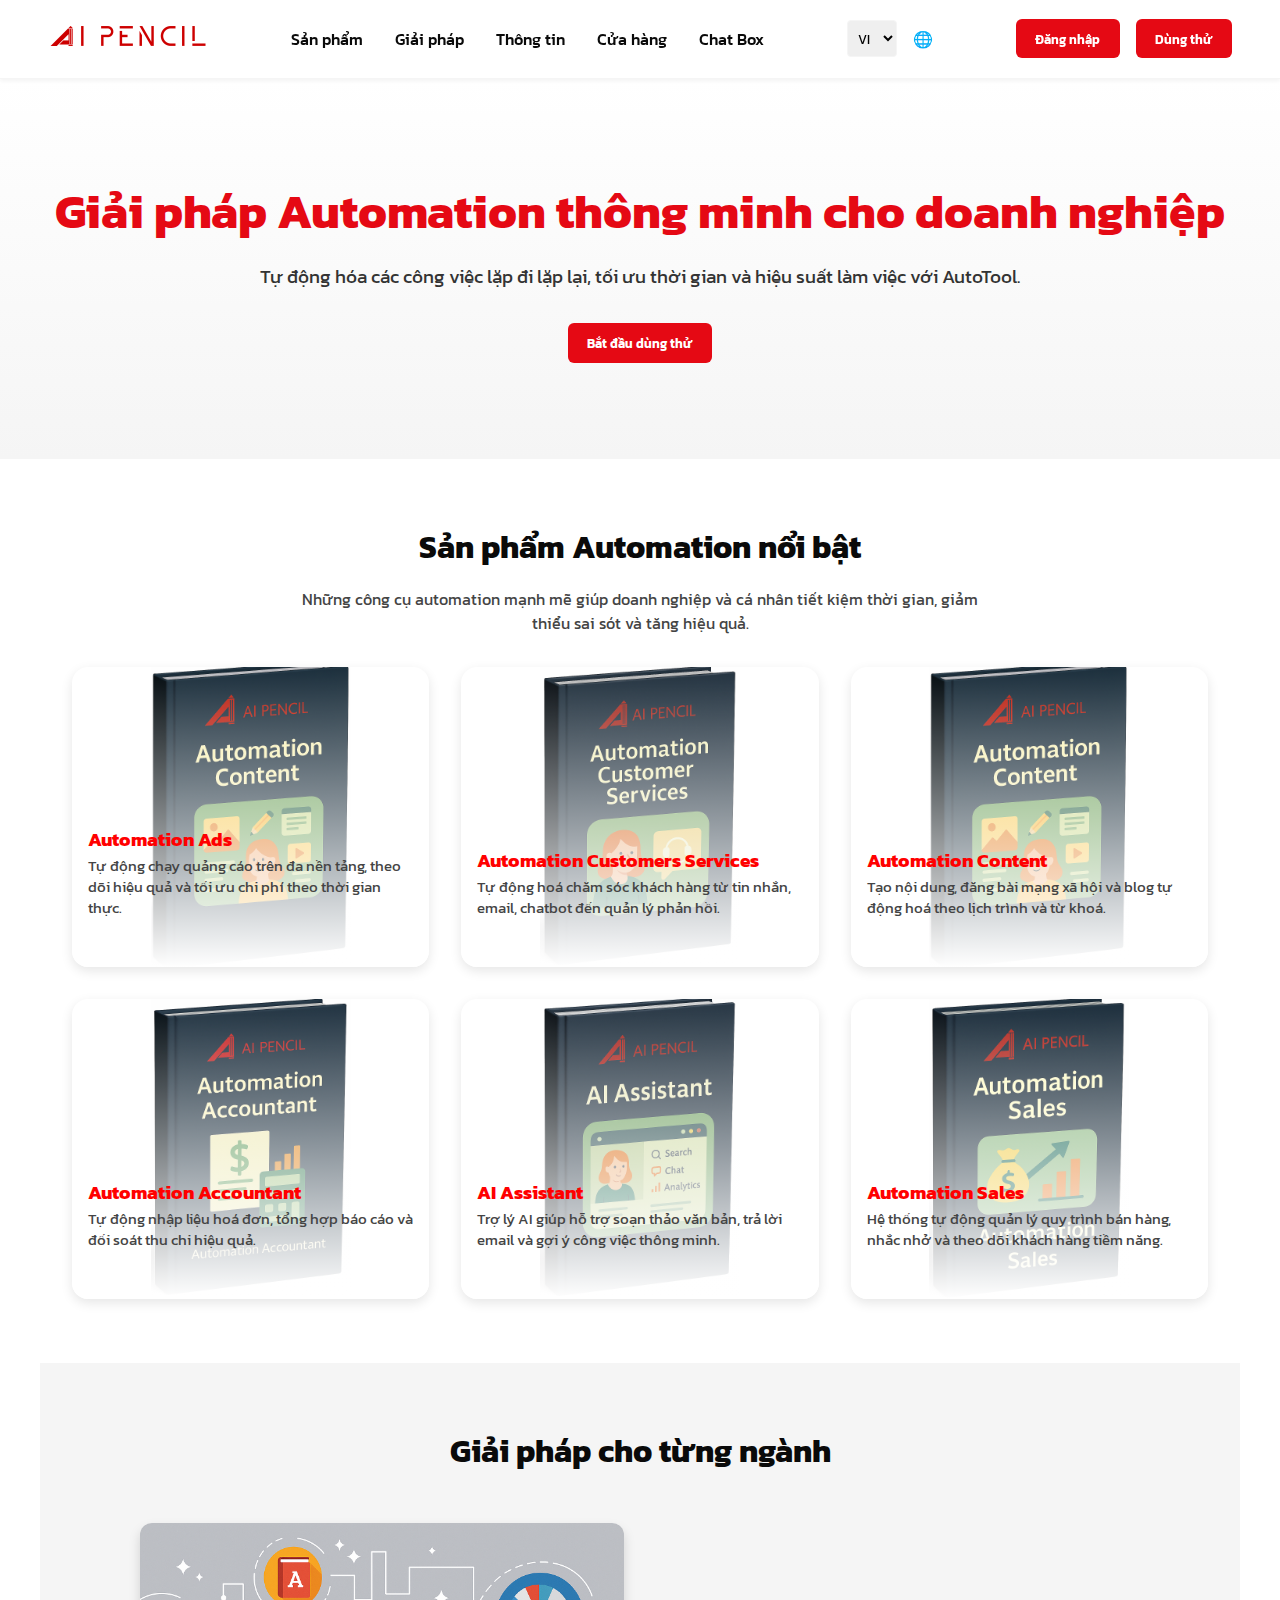
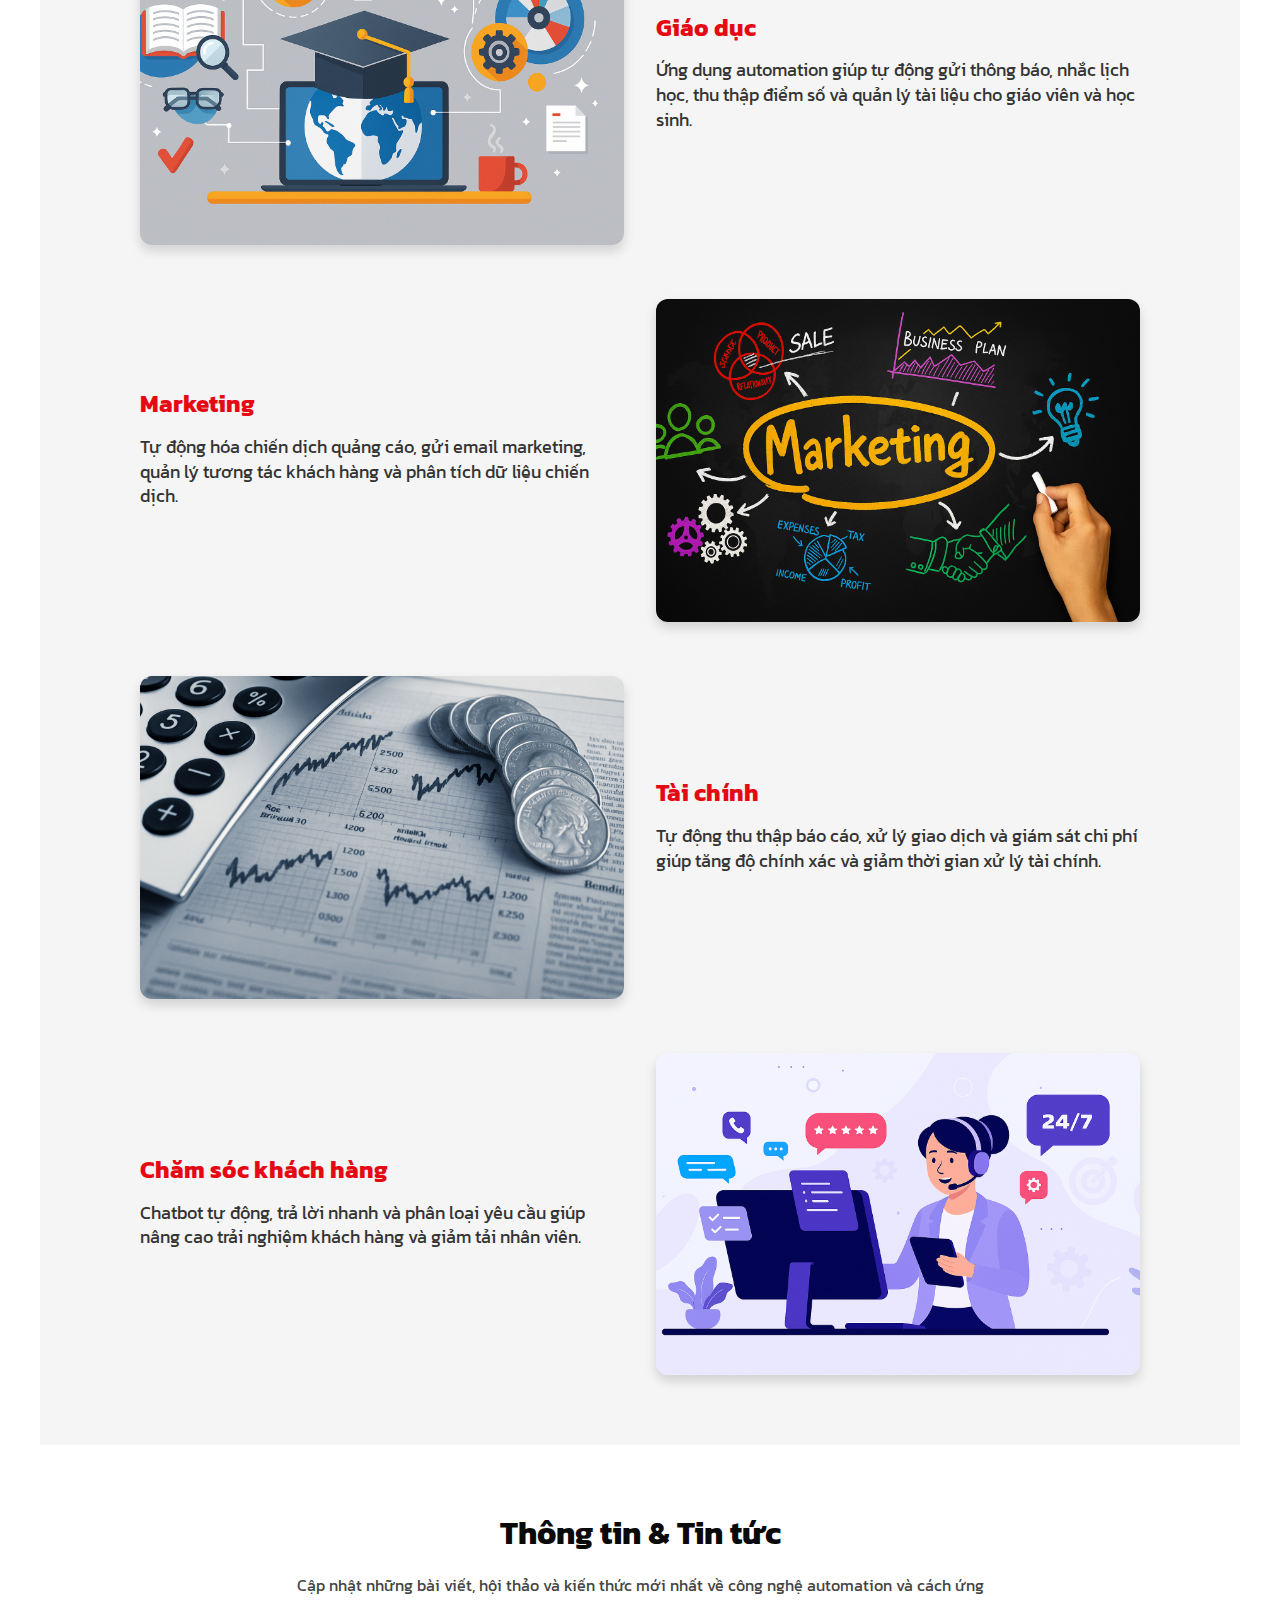
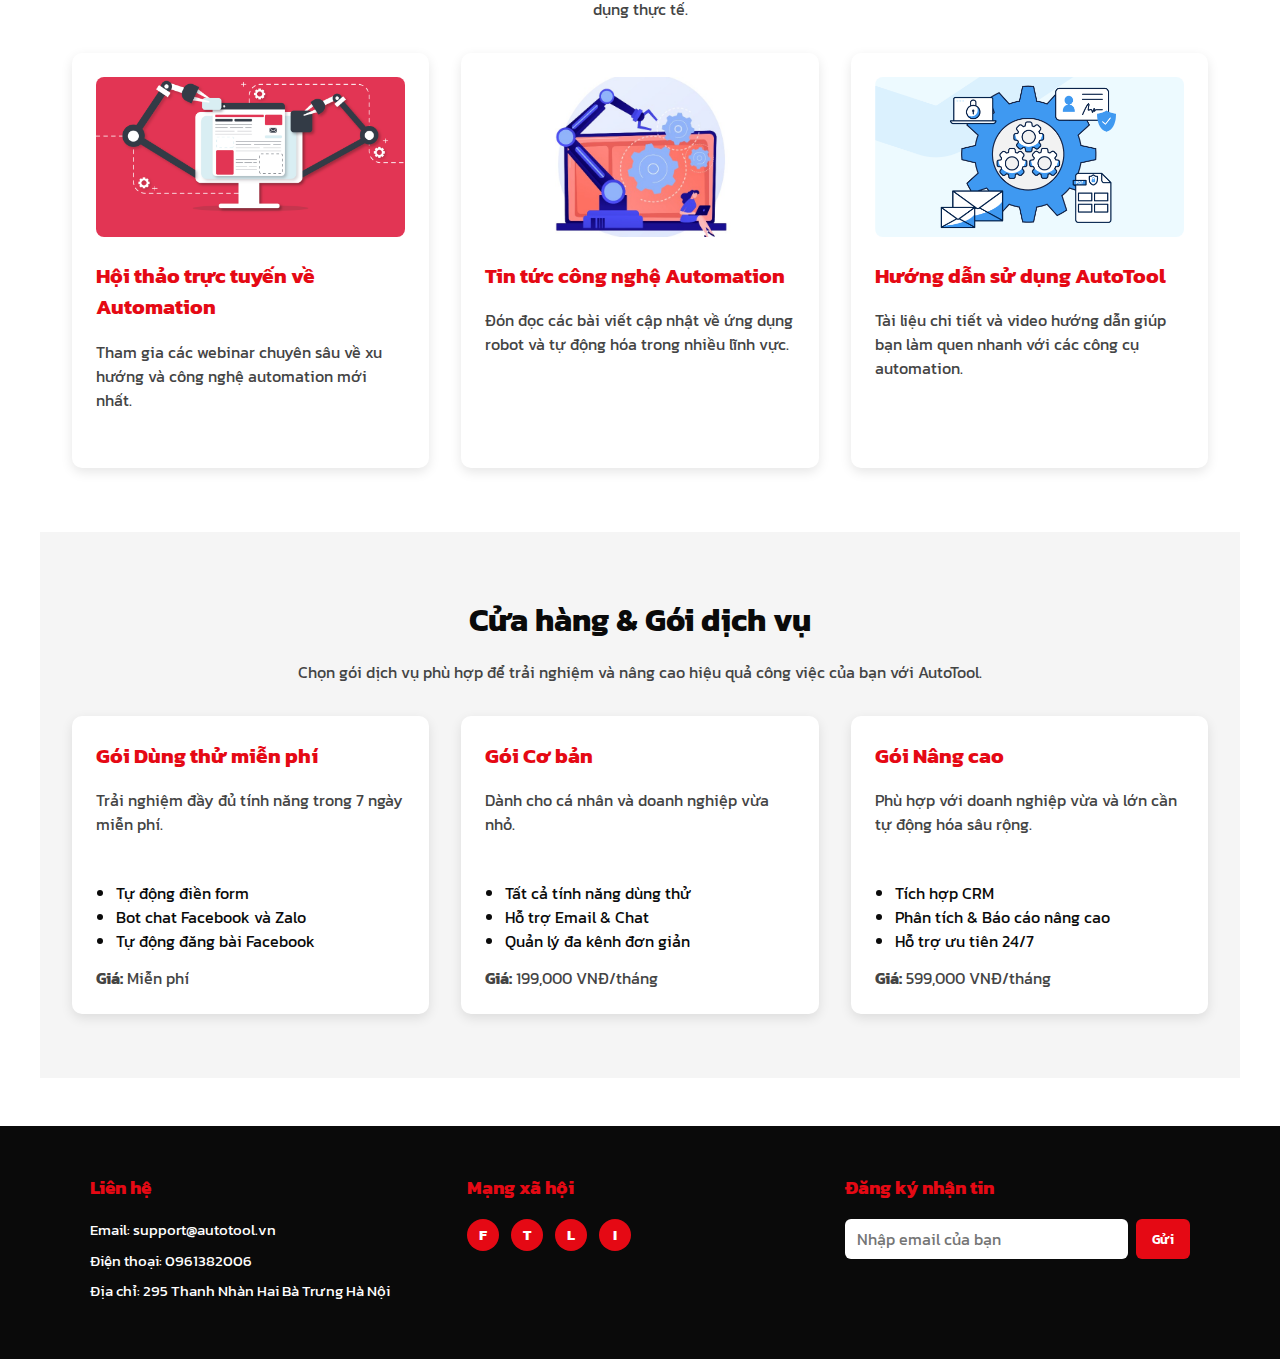
<file: index.html>
<!DOCTYPE html>
<html lang="vi">
<head>
   <link rel="preconnect" href="https://fonts.googleapis.com">
  <link rel="preconnect" href="https://fonts.gstatic.com" crossorigin>
  <link href="https://fonts.googleapis.com/css2?family=Kanit:ital,wght@0,100;0,200;0,300;0,400;0,500;0,600;0,700;0,800;0,900;1,100;1,200;1,300;1,400;1,500;1,600;1,700;1,800;1,900&display=swap" rel="stylesheet">
  <meta charset="UTF-8" />
  <meta name="viewport" content="width=device-width, initial-scale=1" />
  <link rel="icon" href="pictures/favicon.png" type="image/x-icon">
  <title>Trang Intro Automation</title>
  <style>
    :root {
      --red: #E50914;
      --white: #ffffff;
      --black: #0a0a0a;
      --gray: #f5f5f5;
      --font-main: 'Kanit', sans-serif;
    }
    * {
      margin: 0;
      padding: 0;
      box-sizing: border-box;
      font-family: var(--font-main);
    }
    body {
      background-color: var(--white);
      color: var(--black);
      overflow-x: hidden;
      line-height: 1.5;
    }
    header {
      display: flex;
      justify-content: space-between;
      align-items: center;
      padding: 1.2rem 3rem;
      background-color: var(--white);
      border-bottom: 1px solid var(--gray);
      box-shadow: 0 2px 4px rgba(0, 0, 0, 0.05);
      position: sticky;
      top: 0;
      z-index: 1000;
    }
    nav ul {
      display: flex;
      list-style: none;
      gap: 2rem;
    }
    nav a {
      color: var(--black);
      text-decoration: none;
      font-weight: 500;
      transition: color 0.3s;
    }
    nav a:hover {
      color: var(--red);
    }
    .language, .auth-buttons {
      display: flex;
      align-items: center;
      gap: 1rem;
    }
    .btn-red {
      background-color: var(--red);
      border: none;
      color: var(--white);
      padding: 0.6rem 1.2rem;
      border-radius: 6px;
      cursor: pointer;
      font-weight: 600;
      transition: background-color 0.3s;
    }
    .btn-red:hover {
      background-color: #c20811;
    }
    .hero {
      text-align: center;
      padding: 6rem 2rem;
      background: linear-gradient(to bottom, var(--white), var(--gray));
    }
    .hero h1 {
      font-size: 3rem;
      margin-bottom: 1rem;
      color: var(--red);
    }
    .hero p {
      font-size: 1.2rem;
      margin-bottom: 2rem;
      color: #333;
    }
    .logo img {
       width: 160px;
      height: auto;
      object-fit: contain;
      cursor: pointer;
    }
    select {
      padding: 0.4rem;
      border-radius: 4px;
      border: 1px solid var(--gray);
    }
    .section {
      padding: 4rem 2rem;
      text-align: center;
      max-width: 1200px;
      margin: 0 auto;
    }
    .section h2 {
      font-size: 2rem;
      margin-bottom: 1rem;
      color: var(--black);
    }
    .section p {
      font-size: 1rem;
      color: #444;
      max-width: 700px;
      margin: 0 auto 2rem;
    }
    .tools-grid {
      display: grid;
      grid-template-columns: repeat(auto-fit, minmax(280px, 1fr));
      gap: 2rem;
      margin-top: 2rem;
      cursor: pointer;
    }


    

    .tool-card {
      background: var(--white);
      padding: 1.5rem;
      border-radius: 10px;
      box-shadow: 0 4px 12px rgba(0,0,0,0.1);
      transition: transform 0.3s;
      text-align: left;
      display: flex;
      flex-direction: column;
      gap: 0.8rem;
    }
    .tool-card:hover {
      transform: translateY(-5px);
    }
    .tool-card img {
      width: 100%;
      height: 160px;
      object-fit: cover;
      border-radius: 8px;
      margin-bottom: 0.6rem;
    }
    .tool-card h3 {
      color: var(--red);
      margin-bottom: 0.3rem;
      font-size: 1.3rem;
    }

    .tool-card li{
      margin-left: 20px;
    }

   .tool-card p.price {
      
      margin-left: 0px;
      margin-bottom: 0px;
}

    .info-section {
      display: flex;
      flex-wrap: wrap;
      align-items: center;
      justify-content: center;
      gap: 2rem;
      margin-top: 3rem;
      max-width: 1000px;
      margin-left: auto;
      margin-right: auto;
      text-align: left;
    }
    .info-section .text, .info-section .image {
      flex: 1 1 400px;
    }
    .info-section .text h3 {
      font-size: 1.5rem;
      color: var(--red);
      margin-bottom: 0.8rem;
    }
    .info-section .text p {
      font-size: 1.1rem;
      color: #333;
      line-height: 1.4;
    }
    .info-section .image img {
      width: 100%;
      border-radius: 12px;
      box-shadow: 0 6px 12px rgba(0,0,0,0.15);
    }
    footer {
      background-color: var(--black);
      color: var(--white);
      padding: 3rem 2rem;
      margin-top: 3rem;
    }
    .footer-container {
      max-width: 1100px;
      margin: 0 auto;
      display: flex;
      flex-wrap: wrap;
      gap: 2rem;
      justify-content: space-between;
      text-align: left;
    }
    .footer-section {
      flex: 1 1 200px;
    }
    .footer-section h4 {
      margin-bottom: 1rem;
      font-size: 1.2rem;
      color: var(--red);
    }
    
    .footer-section p, .footer-section a {
      font-size: 0.95rem;
      color: var(--white);
      display: block;
      margin-bottom: 0.5rem;
      text-decoration: none;
    }
    .footer-section a:hover {
      text-decoration: underline;
    }
    .social-icons a {
      display: inline-block;
      width: 32px;
      height: 32px;
      line-height: 32px;
      text-align: center;
      border-radius: 50%;
      background-color: var(--red);
      color: var(--white);
      margin-right: 0.5rem;
      font-weight: bold;
      transition: background-color 0.3s;
      text-decoration: none;
    }
    .social-icons a:hover {
      background-color: #c20811;
    }
    .footer-section.newsletter form {
      display: flex;
      gap: 0.5rem;
      margin-top: 0.8rem;
    }
    .footer-section.newsletter input[type="email"] {
      flex: 1;
      padding: 0.5rem 0.8rem;
      border-radius: 6px;
      border: none;
      font-size: 1rem;
    }
    .footer-section.newsletter button {
      background-color: var(--red);
      border: none;
      color: var(--white);
      padding: 0.5rem 1rem;
      border-radius: 6px;
      cursor: pointer;
      font-weight: 600;
      transition: background-color 0.3s;
    }
    .footer-section.newsletter button:hover {
      background-color: #c20811;
    }

    @media (max-width: 768px) {
      .info-section {
        flex-direction: column;
      }
      header {
        flex-wrap: wrap;
        gap: 1rem;
      }
      nav ul {
        gap: 1rem;
      }
    }

    .tool-cardproduct {
  background-size: contain;         /* Co ảnh phủ kín khung */
  background-position: center;    /* Căn giữa ảnh */
  background-repeat: no-repeat;   /* Không lặp lại */
  height: 280px;                  /* Đặt chiều cao cố định cho khung */
  padding: 1.5rem;
  border-radius: 10px;
  box-shadow: 0 4px 12px rgba(0,0,0,0.1);
  transition: transform 0.3s;
  text-align: left;
  display: flex;
  flex-direction: column;
  justify-content: flex-end;      /* Đẩy nội dung xuống đáy */
  color: white;                   /* Đảm bảo chữ nhìn rõ */
  position: relative;
  overflow: hidden;
  
}


.tool-cardproduct {
  position: relative;
  background-size: contain;
  background-position: center;
  border-radius: 16px;
  overflow: hidden;
  height: 300px;
  display: flex;
  align-items: flex-end;
  transition: transform 0.3s, box-shadow 0.3s;
}

.tool-cardproduct:hover {
  transform: translateY(-5px);
  box-shadow: 0 10px 20px rgba(0, 0, 0, 0.2);
  cursor: pointer;
  
}

.card-content {
  display: flex;
  flex-direction: column;
  justify-content: flex-end; 
  width: 100%;
  height: 100%;
  padding: 1rem;
  background: linear-gradient(to top, rgb(255, 255, 255), rgba(255, 255, 255, 0));
  color: #fff;
  position: absolute;
  bottom: -0;
  left: 0;
  z-index: 1;
  transition: background 0.5s;
}

.card-content h3 {
  font-size: 1.2rem;
  color: #ff0000;
}

.card-content p {
  font-size: 0.95rem;
  line-height: 1.4;
}

.card-content:hover{
  background-color: rgba(0, 0, 0, 0.1); /* nền xám mờ */
  transition: background-color 0.3s ease;
}



  </style>
</head>
<body>
  <header>
    <div class="logo">
      <img onclick="location.href='index.html'" src="pictures/logo.png">
    </div>
    <nav>
      <ul>
        <li><a href="#products">Sản phẩm</a></li>
        <li><a href="#solutions">Giải pháp</a></li>
        <li><a href="#info">Thông tin</a></li>
        <li><a href="#store">Cửa hàng</a></li>
        <li><a href="#chatbox" onclick="location.href='chatbox.html'">Chat Box</a></li>
      </ul>
    </nav>
    <div class="language">
      <select>
        <option>VI</option>
        <option>EN</option>
      </select>
      <span>🌐</span>
    </div>
    <div class="auth-buttons">
      <button class="btn-red" onclick="location.href='login.html'">Đăng nhập</button>
      <button class="btn-red" onclick="location.href='dashboard.html'">Dùng thử</button>
    </div>
  </header>

  <section class="hero">
    <h1>Giải pháp Automation thông minh cho doanh nghiệp</h1>
    <p>Tự động hóa các công việc lặp đi lặp lại, tối ưu thời gian và hiệu suất làm việc với AutoTool.</p>
    <button class="btn-red" onclick="location.href='signup.html'">Bắt đầu dùng thử</button>
  </section>

 <section id="products" class="section">
    <h2>Sản phẩm Automation nổi bật</h2>
    <p>Những công cụ automation mạnh mẽ giúp doanh nghiệp và cá nhân tiết kiệm thời gian, giảm thiểu sai sót và tăng hiệu quả.</p>
    <div class="tools-grid">
  <div class="tool-cardproduct" style="background-image: url('pictures/tool_content.png');">
    <div class="card-content">
      <h3>Automation Ads</h3>
      <p>Tự động chạy quảng cáo trên đa nền tảng, theo dõi hiệu quả và tối ưu chi phí theo thời gian thực.</p>
    </div>
  </div>

  <div class="tool-cardproduct" style="background-image: url('pictures/tool_customer.png');">
    <div class="card-content">
      <h3>Automation Customers Services</h3>
      <p>Tự động hoá chăm sóc khách hàng từ tin nhắn, email, chatbot đến quản lý phản hồi.</p>
    </div>
  </div>

  <div class="tool-cardproduct" style="background-image: url('pictures/tool_content.png');">
    <div class="card-content">
      <h3>Automation Content</h3>
      <p>Tạo nội dung, đăng bài mạng xã hội và blog tự động hoá theo lịch trình và từ khoá.</p>
    </div>
  </div>

  <div class="tool-cardproduct" style="background-image: url('pictures/tool_accountant.png');">
    <div class="card-content">
      <h3>Automation Accountant</h3>
      <p>Tự động nhập liệu hoá đơn, tổng hợp báo cáo và đối soát thu chi hiệu quả.</p>
    </div>
  </div>

  <div class="tool-cardproduct" style="background-image: url('pictures/tool_ai_assistant.png');">
    <div class="card-content">
      <h3>AI Assistant</h3>
      <p>Trợ lý AI giúp hỗ trợ soạn thảo văn bản, trả lời email và gợi ý công việc thông minh.</p>
    </div>
  </div>

  <div class="tool-cardproduct" style="background-image: url('pictures/tool_sales.png');">
    <div class="card-content">
      <h3>Automation Sales</h3>
      <p>Hệ thống tự động quản lý quy trình bán hàng, nhắc nhở và theo dõi khách hàng tiềm năng.</p>
    </div>
  </div>
</div>

  </section>

  <section id="solutions" class="section" style="background: var(--gray);">
    <h2>Giải pháp cho từng ngành</h2>

    <div class="info-section">
      <div class="image"><img src="pictures/education.png" alt="Automation cho giáo dục" /></div>
      <div class="text">
        <h3>Giáo dục</h3> 
        <p>Ứng dụng automation giúp tự động gửi thông báo, nhắc lịch học, thu thập điểm số và quản lý tài liệu cho giáo viên và học sinh.</p>
      </div>
    </div>

    <div class="info-section" style="flex-direction: row-reverse;">
      <div class="image"><img src="pictures/marketing.png" alt="Automation cho marketing" /></div>
      <div class="text">
        <h3>Marketing</h3>
        <p>Tự động hóa chiến dịch quảng cáo, gửi email marketing, quản lý tương tác khách hàng và phân tích dữ liệu chiến dịch.</p>
      </div>
    </div>

    <div class="info-section">
      <div class="image"><img src="pictures/finance.png" alt="Automation cho tài chính" /></div>
      <div class="text">
        <h3>Tài chính</h3>
        <p>Tự động thu thập báo cáo, xử lý giao dịch và giám sát chi phí giúp tăng độ chính xác và giảm thời gian xử lý tài chính.</p>
      </div>
    </div>

    <div class="info-section" style="flex-direction: row-reverse;">
      <div class="image"><img src="pictures/customerservice.png" alt="Automation chăm sóc khách hàng" /></div>
      <div class="text">
        <h3>Chăm sóc khách hàng</h3>
        <p>Chatbot tự động, trả lời nhanh và phân loại yêu cầu giúp nâng cao trải nghiệm khách hàng và giảm tải nhân viên.</p>
      </div>
    </div>
  </section>

  <section id="info" class="section">
    <h2>Thông tin & Tin tức</h2>
    <p>Cập nhật những bài viết, hội thảo và kiến thức mới nhất về công nghệ automation và cách ứng dụng thực tế.</p>

    <div class="tools-grid">
      <div class="tool-card">
        <img src="pictures/animation1.png" alt="Hội thảo automation" />
        <h3>Hội thảo trực tuyến về Automation</h3>
        <p>Tham gia các webinar chuyên sâu về xu hướng và công nghệ automation mới nhất.</p>
      </div>
      <div class="tool-card">
        <img src="pictures/animation2.png" alt="Tin tức automation" />
        <h3>Tin tức công nghệ Automation</h3>
        <p>Đón đọc các bài viết cập nhật về ứng dụng robot và tự động hóa trong nhiều lĩnh vực.</p>
      </div>
      <div class="tool-card">
        <img src="pictures/animation3.png" alt="Hướng dẫn sử dụng" />
        <h3>Hướng dẫn sử dụng AutoTool</h3>
        <p>Tài liệu chi tiết và video hướng dẫn giúp bạn làm quen nhanh với các công cụ automation.</p>
      </div>
    </div>
  </section>

  <section id="store" class="section" style="background: var(--gray);">
    <h2>Cửa hàng & Gói dịch vụ</h2>
    <p>Chọn gói dịch vụ phù hợp để trải nghiệm và nâng cao hiệu quả công việc của bạn với AutoTool.</p>
    <div class="tools-grid">
      <div class="tool-card">
        <h3>Gói Dùng thử miễn phí</h3>
        <p>Trải nghiệm đầy đủ tính năng trong 7 ngày miễn phí.</p>
        <ul>
          <li>Tự động điền form</li>
          <li>Bot chat Facebook và Zalo</li>
          <li>Tự động đăng bài Facebook</li>
        </ul>
        <p class="price"><strong>Giá:</strong> <span class="price-highlight">Miễn phí</span></p>
      </div>
      <div class="tool-card">     
        <h3>Gói Cơ bản</h3>
        <p>Dành cho cá nhân và doanh nghiệp vừa nhỏ.</p>
        <ul>
          <li>Tất cả tính năng dùng thử</li>
          <li>Hỗ trợ Email & Chat</li> 
          <li>Quản lý đa kênh đơn giản</li>
        </ul>
        <p class="price"><strong>Giá:</strong> <span class="price-highlight">199,000 VNĐ/tháng</span></p>
      </div>
      <div class="tool-card">
        <h3>Gói Nâng cao</h3>
        <p>Phù hợp với doanh nghiệp vừa và lớn cần tự động hóa sâu rộng.</p>
        <ul>
          <li>Tích hợp CRM</li>
          <li>Phân tích & Báo cáo nâng cao</li>
          <li>Hỗ trợ ưu tiên 24/7</li>
        </ul>
        <p class="price"><strong>Giá:</strong> <span class="price-highlight">599,000 VNĐ/tháng</span></p>
      </div>
    </div>
  </section>

  <footer>
    <div class="footer-container">
      <div class="footer-section">
        <h4>Liên hệ</h4>
        <p>Email: support@autotool.vn</p>
        <p>Điện thoại: 0961382006</p>
        <p>Địa chỉ: 295 Thanh Nhàn Hai Bà Trưng Hà Nội</p>
      </div>
      <div class="footer-section">
        <h4>Mạng xã hội</h4>
        <div class="social-icons">
          <a href="#" aria-label="Facebook">F</a>
          <a href="#" aria-label="Twitter">T</a>
          <a href="#" aria-label="LinkedIn">L</a>
          <a href="#" aria-label="Instagram">I</a>
        </div>
      </div>
      <div class="footer-section newsletter">
        <h4>Đăng ký nhận tin</h4>
        <form>
          <input type="email" placeholder="Nhập email của bạn" required />
          <button type="submit">Gửi</button>
        </form>
      </div>
    </div>
  </footer>
</body>
</html>
</file>
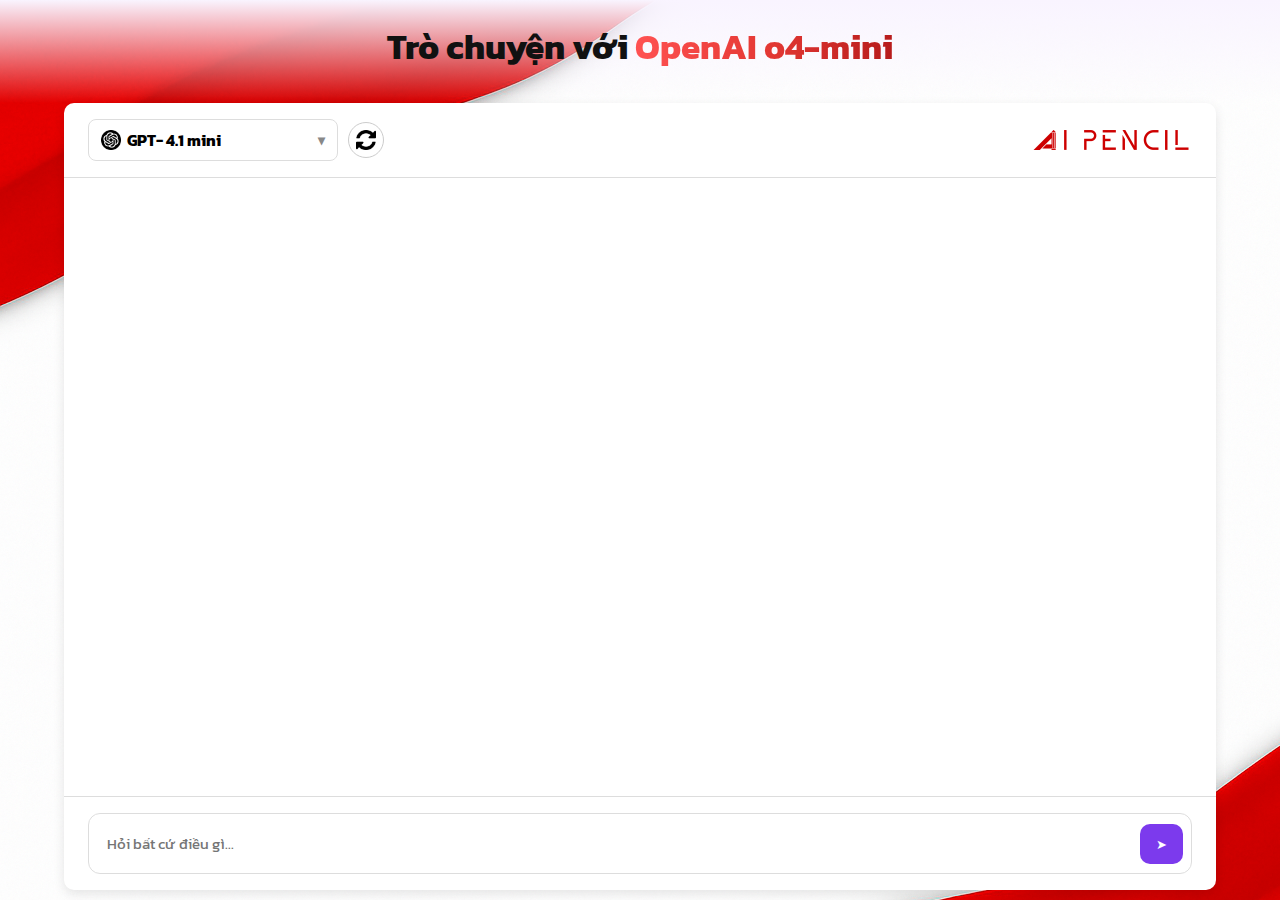
<file: chatbox.html>
<!DOCTYPE html>
<html lang="vi">
<head>
  <link rel="preconnect" href="https://fonts.googleapis.com">
  <link rel="preconnect" href="https://fonts.gstatic.com" crossorigin>
  <link href="https://fonts.googleapis.com/css2?family=Kanit:ital,wght@0,100;0,200;0,300;0,400;0,500;0,600;0,700;0,800;0,900;1,100;1,200;1,300;1,400;1,500;1,600;1,700;1,800;1,900&display=swap" rel="stylesheet">
  <meta charset="UTF-8" />
  <meta name="viewport" content="width=device-width, initial-scale=1.0"/>
  <link rel="icon" href="pictures/favicon.png" type="image/x-icon">
  <title>Chat UI</title>
  <style>
    :root {
      --font-main: 'Kanit', sans-serif;
      --gray-light: #f5f5f5;
      --gray-border: #ddd;
      --white: #ffffff;
      --purple: #7c3aed;
      --text: #0a0a0a;
    }

    * {
      box-sizing: border-box;
      margin: 0;
      padding: 0;
      font-family: var(--font-main);
    }

    body {
        

      background-image: url(pictures/background.png);
      height: 100vh;
      display: flex;
      justify-content: center;
      align-items: center;
    }

    .chat-wrapper {
      background: var(--white);
      width: 90vw;
      height: 90vh;
      max-width: 1200px;
      border-radius: 10px;
      box-shadow: 0 4px 12px rgba(0, 0, 0, 0.1);
      display: flex;
      flex-direction: column;
      overflow: hidden;
      margin-bottom: 10px;
    }

    .chat-header {
      padding: 1rem 1.5rem;
      border-bottom: 1px solid var(--gray-border);
      display: flex;
      align-items: center;
      gap: 10px;
      font-weight: bold;
      position: relative;
    }

    .model-dropdown {
      position: relative;
      width: 250px;
      user-select: none;
    }

    .logo {
       width: 160px;
      height: auto;
      object-fit: contain;
      cursor: pointer;
      position: absolute;
      right: 25px;
    }

    .selected-model {
      display: flex;
      align-items: center;
      justify-content: space-between;
      padding: 8px 12px;
      background: #fff;
      border: 1px solid var(--gray-border);
      border-radius: 8px;
      cursor: pointer;
      width: 100%;
    }

    .selected-model #selectedModel {
      display: flex;
      align-items: center;
      gap: 6px;
      font-weight: bold;
    }

    .selected-model #selectedModel img {
      width: 20px;
      height: 20px;
    }

    .selected-model .dropdown-arrow {
      color: #888;
      font-size: 14px;
    }

    .model-options {
      display: block;
      position: absolute;
      top: 100%;
      left: 0;
      right: 0;
      background: #fff;
      border: 1px solid var(--gray-border);
      border-radius: 8px;
      box-shadow: 0 4px 8px rgba(0, 0, 0, 0.1);
      z-index: 10;
      max-height: 200px;
      overflow-y: auto;
    }

    .model-options li {
      display: flex;
      align-items: center;
      gap: 6px;
      padding: 10px 12px;
      cursor: pointer;
    }

    .model-options li:hover {
      background: #f0f0f0;
    }

    .model-options img {
      width: 20px;
      height: 20px;
    }

    .chat-body {
      flex: 1;
      padding: 1rem 2rem;
      overflow-y: auto;
      display: flex;
      flex-direction: column;
    }

    .chat-footer {
      padding: 1rem 1.5rem;
      border-top: 1px solid var(--gray-border);
      display: flex;
      flex-direction: column;
      gap: 0.5rem;
    }


    .chat-input-area {
      display: flex;
      align-items: center;
      border: 1px solid var(--gray-border);
      border-radius: 12px;
      overflow: hidden;
      padding: 0.5rem;
      background: #fff;
    }

    .chat-input-area input {
      flex: 1;
      padding: 10px;
      border: none;
      outline: none;
      font-size: 15px;
    }

    .chat-input-area button {
      background: var(--purple);
      color: white;
      border: none;
      padding: 10px 16px;
      border-radius: 10px;
      cursor: pointer;
    }

    .chat-message {
      margin: 10px 0;
      padding: 10px 14px;
      border-radius: 10px;
      max-width: 70%;
      word-wrap: break-word;
      display: inline-block;
    }

    .chat-message.user {
      background: #d1e7ff;
      align-self: flex-end;
      text-align: right;
      margin-left: auto;
      border-bottom-right-radius: 0;
    }

    .chat-message.bot {
      background: #eee;
      align-self: flex-start;
      text-align: left;
      margin-right: auto;
      border-bottom-left-radius: 0;
    }

        .circle-button {
      width: 36px;
      height: 36px;
      border-radius: 50%;
      border: 1px solid #ccc;
      background: #fff;
      padding: 4px;
      display: flex;
      justify-content: center;
      align-items: center;
      cursor: pointer;
      transition: background 0.2s;
    }

    .circle-button img {
      width: 20px;
      height: 20px;
      object-fit: contain;
    }

    .circle-button:hover {
      background: #f5f5f5;
    }

    .circle-button:active {
      transform: scale(0.9);
      transition: transform 0.1s;
    }

    .circle-button {
      transition: transform 0.1s ease, background 0.2s;
    }

    .model-options {
      transform: scaleY(0);
      opacity: 0;
      transform-origin: top;
      transition: transform 0.2s ease, opacity 0.2s ease;
      display: block; /* luôn giữ block, dùng scale để ẩn/hiện */
      position: absolute;
      top: 100%;
      left: 0;
      right: 0;
      background: #fff;
      border: 1px solid var(--gray-border);
      border-radius: 8px;
      box-shadow: 0 4px 8px rgba(0, 0, 0, 0.1);
      z-index: 10;
      max-height: 200px;
      overflow-y: auto;
      pointer-events: none;
    }

    .model-options.show {
      transform: scaleY(1);
      opacity: 1;
      pointer-events: auto;
    }

    .hero-section {
      text-align: center;
    width: 100vw;
      padding: 20px 10px;
      background: linear-gradient(to bottom, #f9f4ff, transparent);
    }

    .hero-section h1 {
      font-size: 2.2rem;
      font-weight: bold;
      color: #111;
      margin-bottom: 10px;
    }

    .hero-section .highlight {
      color: #e53935; /* fallback */
      background: linear-gradient(90deg, #ff5252, #e53935, #b71c1c);
      -webkit-background-clip: text;
      -webkit-text-fill-color: transparent;
    }


    .hero-section p {
      font-size: 1.05rem;
      color: #444;
      max-width: 720px;
      margin: 0 auto;
    }

    /* Optional: Căn giữa toàn bộ trang */
    body {
      background-image: url(pictures/background.png);
      display: flex;
      flex-direction: column;
      align-items: center;
      justify-content: flex-start;
      padding: 0 1rem;
    }

      .typing {
      display: inline-block;
      font-size: 24px;
    }

    .typing span {
      display: inline-block;
      animation: blink 1.2s infinite;
      font-weight: bold;
      color: #888;
    }

    .typing span:nth-child(2) {
      animation-delay: 0.2s;
    }

    .typing span:nth-child(3) {
      animation-delay: 0.4s;
    }

    @keyframes blink {
      0%, 20% { opacity: 0; }
      50% { opacity: 1; }
      100% { opacity: 0; }
    }



  </style>
</head>
<body>
   <div class="hero-section">
  <h1>Trò chuyện với <span class="highlight">OpenAI o4-mini</span></h1>
</div>
  <div class="chat-wrapper">
   

    <div class="chat-header">
      <div class="model-dropdown">
        <div class="selected-model" id="modelToggle">
          <span id="selectedModel">
            <img src="pictures/chatgpt.png" alt="GPT" />
            GPT- 4.1 mini
          </span>
          <span class="dropdown-arrow">&#9662;</span>
        </div>
        <ul class="model-options" id="modelOptions">
          <li onclick="selectModel('GPT-4.1 mini', 'pictures/chatgpt.png')">
            <img src="pictures/chatgpt.png" /> GPT- 4.1 mini
          </li> 
          <li onclick="selectModel('GPT o3', 'pictures/chatgpt.png')">
            <img src="pictures/chatgpt.png" /> GPT o3
          </li>
          <li onclick="selectModel('GPT 4o', 'pictures/chatgpt.png')">
            <img src="pictures/chatgpt.png" /> GPT 4o
          </li>
          <li onclick="selectModel('GPT-4.1 mini', 'pictures/chatgpt.png')">
            <img src="pictures/chatgpt.png" /> GPT 4o - mini
          </li>
          <li onclick="selectModel('DeepSeek Chat', 'pictures/deepseek.png')">
            <img src="pictures/deepseek.png" /> DeepSeek Chat
          </li>
          <li onclick="selectModel('DeepSeek Reasoning', 'pictures/deepseek.png')">
            <img src="pictures/deepseek.png" /> DeepSeek Reasoning
          </li>
          <li onclick="selectModel('Claude Haiku 3', 'pictures/claude.png')">
            <img src="pictures/claude.png" /> Claude Haiku 3
          </li>
          <li onclick="selectModel('Claude Sonnet 4', 'pictures/claude.png')">
            <img src="pictures/claude.png" /> Claude Sonnet 4
          </li>
          <li onclick="selectModel('Claude Opus 3', 'pictures/claude.png')">
            <img src="pictures/claude.png" /> Claude Opus 3
          </li>
          <li onclick="selectModel('Gemini 1.5', 'pictures/gemini.png')">
            <img src="pictures/gemini.png" /> Gemini 1.5
          </li>
          <li onclick="selectModel('Gemini 2.0', 'pictures/gemini.png')">
            <img src="pictures/gemini.png" /> Gemini 2.0
          </li>
        </ul>
      </div>
      <img class="logo" onclick="location.href='index.html'" src="pictures/logo.png">
      <button class="circle-button" onclick="sendDefaultMessage()">
      <img src="pictures/reload.png" alt="icon" />
    </button>
      <input type="hidden" id="ai-model" value="GPT-4.1 mini" />
    </div>

    <div class="chat-body" id="chat-body"></div>

    <div class="chat-footer">
      <div class="chat-input-area">
        <input type="text" placeholder="Hỏi bất cứ điều gì..." id="chatInput" />
        <button onclick="sendMessage()">➤</button>
      </div>
    </div>
  </div>

  <script>
    const toggleButton = document.getElementById("modelToggle");
    const modelOptions = document.getElementById("modelOptions");

    toggleButton.addEventListener("mousedown", (e) => {
      e.stopPropagation(); // ✅ ngăn lan ra ngoài
      modelOptions.classList.toggle("show");
    });




    // Chọn model
    function selectModel(name, iconUrl) {
      const modelSpan = document.getElementById("selectedModel");
      modelSpan.innerHTML = `<img src="${iconUrl}" /> ${name}`;
      document.getElementById("ai-model").value = name;
      modelOptions.classList.remove("show");
      
      const chatBody = document.getElementById("chat-body");
      chatBody.innerHTML = "";

    }

    // Đóng dropdown khi click ra ngoài
    window.addEventListener("click", function (e) {
      if (!e.target.closest(".model-dropdown")) {
          modelOptions.classList.remove("show");
      }
    });

    // Gửi tin nhắn
    function sendMessage() {
      const input = document.getElementById("chatInput");
      const msg = input.value.trim();
      const model = document.getElementById("ai-model").value;

      if (msg) {
        const chatBody = document.getElementById("chat-body");

        const bubble = document.createElement("div");
        bubble.className = "chat-message user";
        bubble.textContent = msg;
        chatBody.appendChild(bubble);
        input.value = "";
        chatBody.scrollTop = chatBody.scrollHeight;

       // Chèn tin nhắn đang gõ
        const aiBubble = document.createElement("div");
        aiBubble.className = "chat-message bot";
        aiBubble.innerHTML = `
  <span class="typing">
    <span>.</span><span>.</span><span>.</span>
  </span>
`;
        chatBody.appendChild(aiBubble);
        chatBody.scrollTop = chatBody.scrollHeight;

        // Gửi yêu cầu tới n8n
        fetch("https://n8n.aipencil.name.vn/webhook/model", {
          method: "POST",
          headers: { "Content-Type": "application/json" },
          body: JSON.stringify({ model: model, message: msg })
        })
        .then(res => res.json())
        .then(data => {
          aiBubble.innerHTML = data.reply || "Không có phản hồi!";
          chatBody.scrollTop = chatBody.scrollHeight;
        })
        .catch(err => {
          aiBubble.textContent = "Lỗi gửi yêu cầu!";
          chatBody.scrollTop = chatBody.scrollHeight;
        });

      }
    }

    // Gửi bằng Enter
    document.getElementById("chatInput").addEventListener("keydown", function (e) {
      if (e.key === "Enter" && !e.shiftKey) {
        e.preventDefault();
        sendMessage();
      }
    });

    function sendDefaultMessage() {
      const chatBody = document.getElementById("chat-body");
      chatBody.innerHTML = "";
      const defaultText = "Làm mới cuộc trò chuyện"; // 👈 Bạn có thể thay đổi nội dung
      document.getElementById("chatInput").value = defaultText;
      sendMessage();
}
  </script>
</body>
</html>
</file>
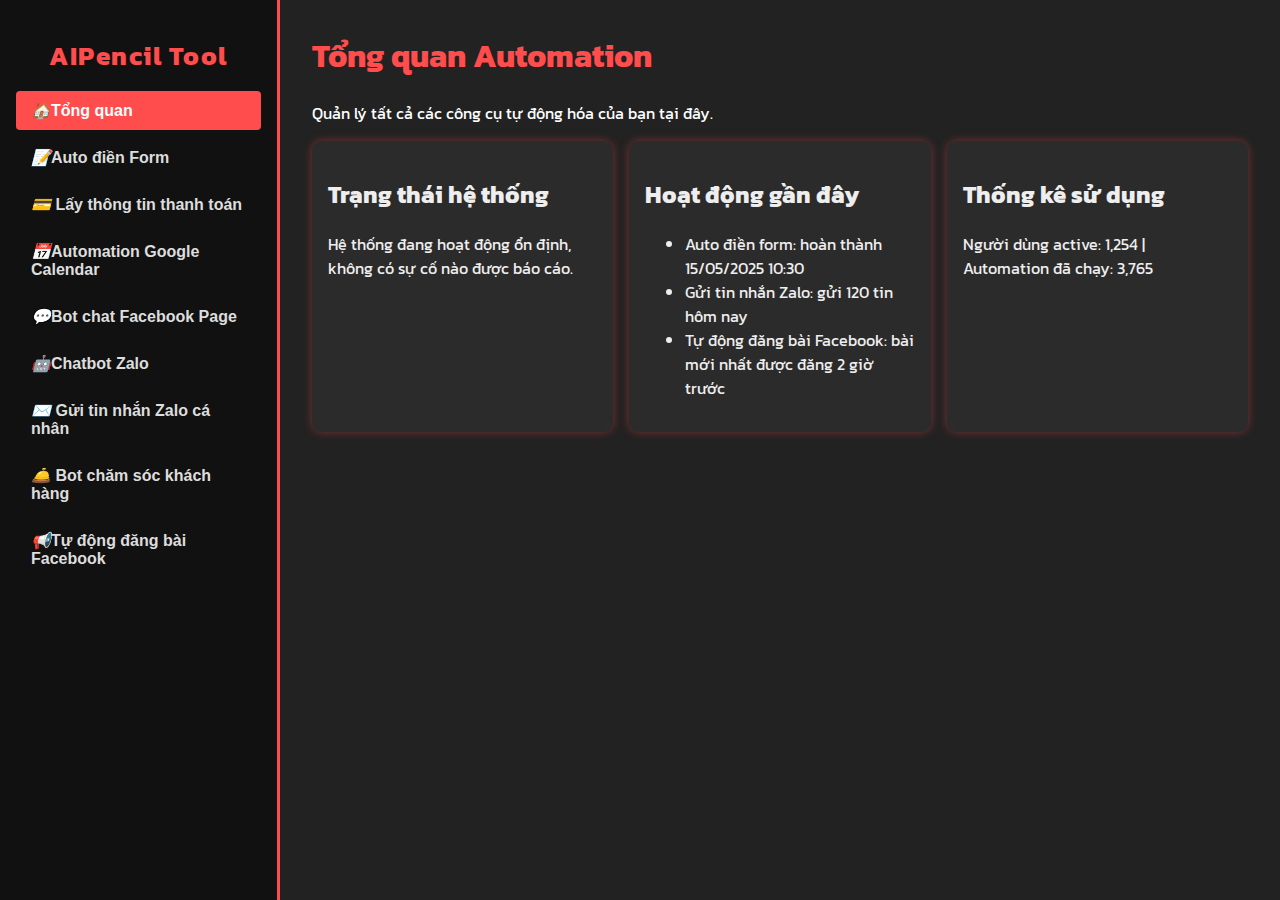
<file: dashboard.html>
<!DOCTYPE html>
<html lang="vi">
<head>
   <link rel="preconnect" href="https://fonts.googleapis.com">
  <link rel="preconnect" href="https://fonts.gstatic.com" crossorigin>
  <link href="https://fonts.googleapis.com/css2?family=Kanit:ital,wght@0,100;0,200;0,300;0,400;0,500;0,600;0,700;0,800;0,900;1,100;1,200;1,300;1,400;1,500;1,600;1,700;1,800;1,900&display=swap" rel="stylesheet">
  <meta charset="UTF-8" />
  <meta name="viewport" content="width=device-width, initial-scale=1" />
  <link rel="icon" href="pictures/favicon.png" type="image/x-icon">
  <title>Dashboard Automation</title>
  <style>
    /* Reset & base */
    html, body {
      margin: 0; padding: 0;
      height: 100%;
      width: 100%;
      font-family: 'Kanit', Tahoma, Geneva, Verdana, sans-serif;
      background-color: #1e1e1e;
      color: #fff;
      overflow-x: hidden;
    }

    .container {
      display: flex;
      height: 100vh;
      width: 100vw;
      max-width: 100vw;
    }

    /* Sidebar */
    nav.sidebar {
      width: 280px;
      background-color: #111;
      display: flex;
      flex-direction: column;
      padding: 1rem;
      box-sizing: border-box;
      border-right: 3px solid #ff4c4c;
    }

    nav.sidebar h2 {
      color: #ff4c4c;
      margin-bottom: 1rem;
      font-weight: 700;
      letter-spacing: 1.5px;
      font-size: 1.6rem;
      text-align: center;
    }

    nav.sidebar ul {
      list-style: none;
      padding: 0;
      margin: 0;
      flex-grow: 1;
    }

    nav.sidebar ul li {
      margin-bottom: 0.5rem;
    }

    nav.sidebar ul li button {
      width: 100%;
      background: none;
      border: none;
      color: #ddd;
      text-align: left;
      padding: 10px 15px;
      font-size: 1rem;
      cursor: pointer;
      border-radius: 4px;
      transition: background-color 0.3s ease;
      font-weight: 600;
    }

    nav.sidebar ul li button:hover,
    nav.sidebar ul li button.active {
      background-color: #ff4c4c;
      color: white;
    }

    /* Main content */
    main.content {
      flex-grow: 1;
      padding: 2rem;
      overflow-y: auto;
      box-sizing: border-box;
      background-color: #222;
    }

    main.content h1 {
      margin-top: 0;
      color: #ff4c4c;
    }

    .cards-grid {
      display: grid;
      grid-template-columns: repeat(auto-fit, minmax(260px, 1fr));
      gap: 1rem;
    }

    .card {
      background-color: #2b2b2b;
      padding: 1rem;
      border-radius: 10px;
      box-shadow: 0 0 10px rgba(255, 76, 76, 0.4);
      color: #eee;
    }

    form {
      margin-top: 1rem;
      background-color: #2b2b2b;
      padding: 1rem;
      border-radius: 10px;
      box-shadow: 0 0 8px rgba(255, 76, 76, 0.4);
    }

    form label {
      display: block;
      margin-bottom: 0.3rem;
      font-weight: 600;
    }

    form input[type="text"],
    form input[type="date"],
    form input[type="datetime-local"],
    form textarea {
      width: 100%;
      padding: 8px;
      margin-bottom: 1rem;
      border-radius: 6px;
      border: none;
      font-size: 1rem;
      box-sizing: border-box;
    }

    form textarea {
      resize: vertical;
      min-height: 80px;
      background-color: #1e1e1e;
      color: #eee;
    }

    form button {
      background-color: #ff4c4c;
      color: white;
      padding: 10px 20px;
      border: none;
      font-weight: 700;
      border-radius: 6px;
      cursor: pointer;
      font-size: 1rem;
      transition: background-color 0.3s ease;
    }

    form button:hover {
      background-color: #cc3a3a;
    }

    /* Function description */
    .function-desc {
      background-color: #2a2a2a;
      border-radius: 8px;
      padding: 1rem;
      margin: 1rem 0;
      color: #ccc;
      box-shadow: 0 0 8px rgba(255, 76, 76, 0.3);
    }

    .function-desc h3 {
      margin-top: 0;
      color: #ff4c4c;
    }

    .function-desc p {
      margin: 0.3rem 0;
    }

    /* Scrollbar for main content */
    main.content::-webkit-scrollbar {
      width: 8px;
    }
    main.content::-webkit-scrollbar-thumb {
      background-color: #ff4c4c;
      border-radius: 4px;
    }
  </style>
</head>
<body>
  <div class="container">
    <nav class="sidebar" aria-label="Main Navigation">
      <h2>AIPencil Tool</h2>
      <ul>
        <li><button class="tab-button active" data-tab="overview"><i>🏠</i>Tổng quan</button></li>
        <li><button class="tab-button" data-tab="autofill"><i>📝</i>Auto điền Form</button></li>
        <li><button class="tab-button" data-tab="payment-info"><i>💳</i> Lấy thông tin thanh toán</button></li>
        <li><button class="tab-button" data-tab="calendar"><i>📅</i>Automation Google Calendar</button></li>
        <li><button class="tab-button" data-tab="fb-bot"><i>💬</i>Bot chat Facebook Page</button></li>
        <li><button class="tab-button" data-tab="zalo-bot"><i>🤖</i>Chatbot Zalo</button></li>
        <li><button class="tab-button" data-tab="zalo-msg"><i>✉️</i> Gửi tin nhắn Zalo cá nhân</button></li>
        <li><button class="tab-button" data-tab="customer-care"><i>🛎️</i> Bot chăm sóc khách hàng</button></li>
        <li><button class="tab-button" data-tab="fb-post"><i>📢</i>Tự động đăng bài Facebook</button></li>
      </ul>
    </nav>

    <main class="content" id="mainContent" tabindex="0" aria-live="polite" aria-atomic="true">
      <!-- Nội dung tab sẽ hiện ra đây -->
    </main>
  </div>

  <script>
    const mainContent = document.getElementById('mainContent');
    const tabButtons = document.querySelectorAll('.tab-button');

    const sectionsContent = {
      overview: `
        <h1>Tổng quan Automation</h1>
        <p>Quản lý tất cả các công cụ tự động hóa của bạn tại đây.</p>
        <div class="cards-grid">
          <div class="card">
            <h2>Trạng thái hệ thống</h2>
            <p>Hệ thống đang hoạt động ổn định, không có sự cố nào được báo cáo.</p>
          </div>
          <div class="card">
            <h2>Hoạt động gần đây</h2>
            <ul>
              <li>Auto điền form: hoàn thành 15/05/2025 10:30</li>
              <li>Gửi tin nhắn Zalo: gửi 120 tin hôm nay</li>
              <li>Tự động đăng bài Facebook: bài mới nhất được đăng 2 giờ trước</li>
            </ul>
          </div>
          <div class="card">
            <h2>Thống kê sử dụng</h2>
            <p>Người dùng active: 1,254 | Automation đã chạy: 3,765</p>
          </div>
        </div>
      `,
      autofill: `
        <h1>Auto điền Form</h1>
        <p>Tự động điền thông tin vào các form trên website nhanh chóng.</p>
        <div class="function-desc">
          <h3>Chức năng</h3>
          <p><b>Đầu vào:</b> Tên form, danh sách các trường cần điền.</p>
          <p><b>Đầu ra:</b> Form được tự động điền dữ liệu theo cấu hình.</p>
        </div>
        <form id="autofillForm">
          <label for="formName">Tên form:</label>
          <input type="text" id="formName" placeholder="Nhập tên form" required />
          <label for="fields">Các trường cần điền (cách nhau bằng dấu phẩy):</label>
          <textarea id="fields" placeholder="Ví dụ: tên, email, số điện thoại" required></textarea>
          <button type="submit">Lưu và chạy</button>
        </form>
        <div id="autofillResult" style="margin-top:1rem;"></div>
      `,
      'payment-info': `
        <h1>Auto lấy Thông tin Thanh toán</h1>
        <p>Tự động thu thập và xử lý thông tin thanh toán từ các nguồn.</p>
        <div class="function-desc">
          <h3>Chức năng</h3>
          <p><b>Đầu vào:</b> URL nguồn thanh toán, định dạng dữ liệu cần lấy.</p>
          <p><b>Đầu ra:</b> Dữ liệu thanh toán được tổng hợp và xuất báo cáo.</p>
        </div>
        <form id="paymentForm">
          <label for="sourceUrl">URL nguồn thanh toán:</label>
          <input type="text" id="sourceUrl" placeholder="Nhập URL" required />
          <button type="submit">Bắt đầu thu thập</button>
        </form>
        <div id="paymentResult" style="margin-top:1rem;"></div>
      `,
      calendar: `
        <h1>Automation Google Calendar</h1>
        <p>Tự động tạo, chỉnh sửa và nhắc nhở sự kiện trên Google Calendar.</p>
        <div class="function-desc">
          <h3>Chức năng</h3>
          <p><b>Đầu vào:</b> Tên sự kiện, ngày giờ sự kiện.</p>
          <p><b>Đầu ra:</b> Sự kiện được tạo/điều chỉnh trên Google Calendar, thông báo nhắc nhở.</p>
        </div>
        <form id="calendarForm">
          <label for="eventName">Tên sự kiện:</label>
          <input type="text" id="eventName" placeholder="Nhập tên sự kiện" required />
          <label for="eventDate">Ngày sự kiện:</label>
          <input type="date" id="eventDate" required />
          <button type="submit">Tạo sự kiện</button>
        </form>
        <div id="calendarResult" style="margin-top:1rem;"></div>
      `,
      'fb-bot': `
        <h1>Bot chat Facebook Page</h1>
        <p>Tự động trả lời tin nhắn khách hàng trên trang Facebook của bạn.</p>
        <div class="function-desc">
          <h3>Chức năng</h3>
          <p><b>Đầu vào:</b> Tên fanpage, nội dung tin nhắn trả lời tự động.</p>
          <p><b>Đầu ra:</b> Tin nhắn tự động trả lời khách hàng trên Facebook Page.</p>
        </div>
        <form id="fbBotForm">
          <label for="pageName">Tên trang Facebook:</label>
          <input type="text" id="pageName" placeholder="Nhập tên fanpage" required />
          <label for="autoReply">Tin nhắn tự động trả lời:</label>
          <textarea id="autoReply" placeholder="Nhập nội dung trả lời" required></textarea>
          <button type="submit">Lưu và kích hoạt</button>
        </form>
        <div id="fbBotResult" style="margin-top:1rem;"></div>
      `,
      'zalo-bot': `
        <h1>Chatbot Zalo</h1>
        <p>Tạo chatbot tự động trả lời tin nhắn trên Zalo.</p>
        <div class="function-desc">
          <h3>Chức năng</h3>
          <p><b>Đầu vào:</b> Tên chatbot, nội dung trả lời tự động.</p>
          <p><b>Đầu ra:</b> Chatbot trả lời tin nhắn tự động trên Zalo.</p>
        </div>
        <form id="zaloBotForm">
          <label for="zaloBotName">Tên chatbot:</label>
          <input type="text" id="zaloBotName" placeholder="Nhập tên chatbot" required />
          <label for="zaloBotReply">Tin nhắn trả lời:</label>
          <textarea id="zaloBotReply" placeholder="Nội dung trả lời tự động" required></textarea>
          <button type="submit">Lưu chatbot</button>
        </form>
        <div id="zaloBotResult" style="margin-top:1rem;"></div>
      `,
      'zalo-msg': `
        <h1>Gửi tin nhắn từ Zalo cá nhân</h1>
        <p>Tự động gửi tin nhắn hàng loạt từ tài khoản Zalo cá nhân.</p>
        <div class="function-desc">
          <h3>Chức năng</h3>
          <p><b>Đầu vào:</b> Danh sách người nhận, nội dung tin nhắn.</p>
          <p><b>Đầu ra:</b> Tin nhắn được gửi tới nhiều người nhận.</p>
        </div>
        <form id="zaloMsgForm">
          <label for="recipientList">Danh sách người nhận (cách nhau dấu phẩy):</label>
          <textarea id="recipientList" placeholder="Nhập số điện thoại hoặc ID" required></textarea>
          <label for="messageContent">Nội dung tin nhắn:</label>
          <textarea id="messageContent" placeholder="Nội dung tin nhắn" required></textarea>
          <button type="submit">Gửi tin nhắn</button>
        </form>
        <div id="zaloMsgResult" style="margin-top:1rem;"></div>
      `,
      'customer-care': `
        <h1>Bot chăm sóc khách hàng</h1>
        <p>Tự động chăm sóc, tư vấn và theo dõi khách hàng với bot thông minh.</p>
        <div class="function-desc">
          <h3>Chức năng</h3>
          <p><b>Đầu vào:</b> Tên bot, kịch bản chăm sóc khách hàng.</p>
          <p><b>Đầu ra:</b> Bot tự động thực hiện kịch bản chăm sóc, nhắc nhở khách hàng.</p>
        </div>
        <form id="careBotForm">
          <label for="careBotName">Tên bot:</label>
          <input type="text" id="careBotName" placeholder="Nhập tên bot" required />
          <label for="careBotScript">Kịch bản chăm sóc:</label>
          <textarea id="careBotScript" placeholder="Nhập kịch bản chăm sóc khách hàng" required></textarea>
          <button type="submit">Lưu kịch bản</button>
        </form>
        <div id="careBotResult" style="margin-top:1rem;"></div>
      `,
      'fb-post': `
        <h1>Tự động đăng bài Facebook</h1>
        <p>Lên lịch và tự động đăng bài trên Facebook cá nhân hoặc fanpage.</p>
        <div class="function-desc">
          <h3>Chức năng</h3>
          <p><b>Đầu vào:</b> Nội dung bài viết, thời gian đăng bài.</p>
          <p><b>Đầu ra:</b> Bài viết được đăng tự động theo lịch đã thiết lập.</p>
        </div>
        <form id="fbPostForm">
          <label for="fbPostContent">Nội dung bài viết:</label>
          <textarea id="fbPostContent" placeholder="Nhập nội dung bài viết" required></textarea>
          <label for="fbPostTime">Thời gian đăng bài:</label>
          <input type="datetime-local" id="fbPostTime" required />
          <button type="submit">Lên lịch đăng bài</button>
        </form>
        <div id="fbPostResult" style="margin-top:1rem;"></div>
      `
    };

    function loadTab(tab) {
      // Cập nhật nội dung
      mainContent.innerHTML = sectionsContent[tab] || '<p>Không tìm thấy nội dung.</p>';
      
      // Thêm sự kiện submit cho từng form tương ứng
      if(tab === 'autofill') {
        document.getElementById('autofillForm').onsubmit = e => {
          e.preventDefault();
          const formName = e.target.formName.value.trim();
          const fields = e.target.fields.value.trim();
          if(formName && fields){
            document.getElementById('autofillResult').textContent = `Form "${formName}" đã được cấu hình với các trường: ${fields}.`;
          }
        };
      }
      else if(tab === 'payment-info'){
        document.getElementById('paymentForm').onsubmit = e => {
          e.preventDefault();
          const url = e.target.sourceUrl.value.trim();
          if(url) {
            document.getElementById('paymentResult').textContent = `Đang thu thập dữ liệu từ: ${url}`;
          }
        };
      }
      else if(tab === 'calendar'){
        document.getElementById('calendarForm').onsubmit = e => {
          e.preventDefault();
          const name = e.target.eventName.value.trim();
          const date = e.target.eventDate.value;
          if(name && date) {
            document.getElementById('calendarResult').textContent = `Sự kiện "${name}" được tạo vào ngày ${date}.`;
          }
        };
      }
      else if(tab === 'fb-bot'){
        document.getElementById('fbBotForm').onsubmit = e => {
          e.preventDefault();
          const page = e.target.pageName.value.trim();
          const reply = e.target.autoReply.value.trim();
          if(page && reply) {
            document.getElementById('fbBotResult').textContent = `Bot cho trang "${page}" đã được kích hoạt với nội dung trả lời.`;
          }
        };
      }
      else if(tab === 'zalo-bot'){
        document.getElementById('zaloBotForm').onsubmit = e => {
          e.preventDefault();
          const botName = e.target.zaloBotName.value.trim();
          const reply = e.target.zaloBotReply.value.trim();
          if(botName && reply) {
            document.getElementById('zaloBotResult').textContent = `Chatbot "${botName}" đã được lưu.`;
          }
        };
      }
      else if(tab === 'zalo-msg'){
        document.getElementById('zaloMsgForm').onsubmit = e => {
          e.preventDefault();
          const recipients = e.target.recipientList.value.trim();
          const msg = e.target.messageContent.value.trim();
          if(recipients && msg) {
            document.getElementById('zaloMsgResult').textContent = `Đang gửi tin nhắn tới: ${recipients.split(',').length} người.`;
          }
        };
      }
      else if(tab === 'customer-care'){
        document.getElementById('careBotForm').onsubmit = e => {
          e.preventDefault();
          const botName = e.target.careBotName.value.trim();
          const script = e.target.careBotScript.value.trim();
          if(botName && script) {
            document.getElementById('careBotResult').textContent = `Bot chăm sóc "${botName}" đã lưu kịch bản.`;
          }
        };
      }
      else if(tab === 'fb-post'){
        document.getElementById('fbPostForm').onsubmit = e => {
          e.preventDefault();
          const content = e.target.fbPostContent.value.trim();
          const time = e.target.fbPostTime.value;
          if(content && time){
            document.getElementById('fbPostResult').textContent = `Bài viết đã được lên lịch vào ${time}.`;
          }
        };
      }
    }

    tabButtons.forEach(btn => {
      btn.addEventListener('click', () => {
        tabButtons.forEach(b => b.classList.remove('active'));
        btn.classList.add('active');
        loadTab(btn.dataset.tab);
      });
    });

    // Load mặc định tab overview khi trang load
    loadTab('overview');
  </script>
</body>
</html>
</file>
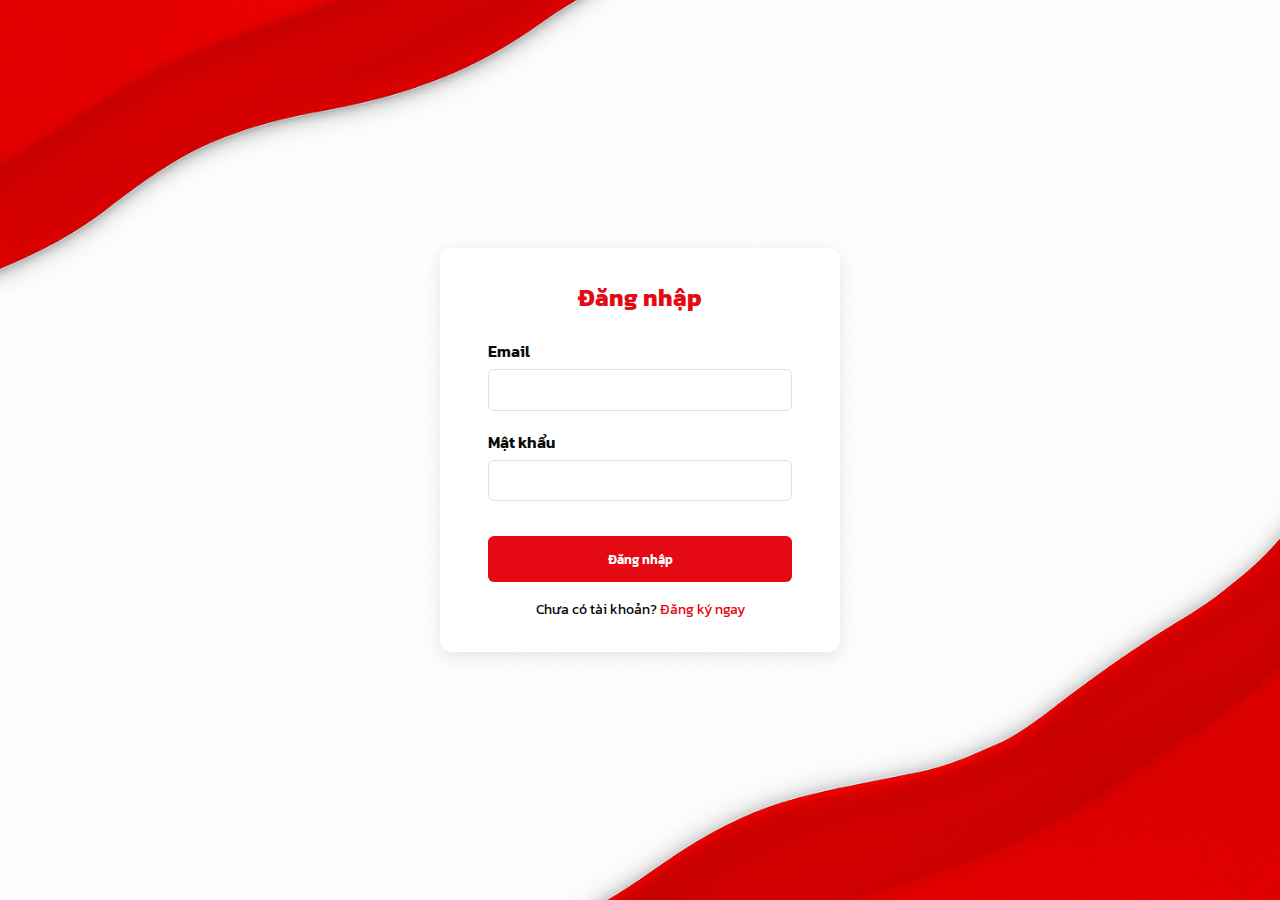
<file: login.html>
<!DOCTYPE html>
<html lang="vi">
<head>
   <link rel="preconnect" href="https://fonts.googleapis.com">
  <link rel="preconnect" href="https://fonts.gstatic.com" crossorigin>
  <link href="https://fonts.googleapis.com/css2?family=Kanit:ital,wght@0,100;0,200;0,300;0,400;0,500;0,600;0,700;0,800;0,900;1,100;1,200;1,300;1,400;1,500;1,600;1,700;1,800;1,900&display=swap" rel="stylesheet">
  <meta charset="UTF-8" />
  <meta name="viewport" content="width=device-width, initial-scale=1.0" />
  <link rel="icon" href="pictures/favicon.png" type="image/x-icon">
  <title>Đăng nhập</title>
  <style>
    :root {
      --font-main: 'Kanit', sans-serif;
      --red: #E50914;
      --white: #ffffff;
      --black: #0a0a0a;
      --gray: #f5f5f5;
      --light-gray: #e0e0e0;
    }
    * {
      margin: 0;
      padding: 0;
      box-sizing: border-box;
      font-family: var(--font-main);
    }
    body {
      background-color: var(--gray);
      background-image: url(pictures/background.png);
      background-repeat: no-repeat;
      background-size: cover  ;
      color: var(--black);
      display: flex;
      justify-content: center;
      align-items: center;
      height: 100vh;

    }
    .login-container {
      background-color: var(--white);
      padding: 2rem 3rem;
      border-radius: 12px;
      box-shadow: 0 4px 16px rgba(0, 0, 0, 0.1);
      width: 100%;
      max-width: 400px;
    }
    .login-container h2 {
      text-align: center;
      margin-bottom: 1.5rem;
      color: var(--red);
    }
    .form-group {
      margin-bottom: 1.2rem;
    }
    .form-group label {
      display: block;
      margin-bottom: 0.4rem;
      font-weight: 600;
    }
    .form-group input {
      width: 100%;
      padding: 0.6rem;
      border-radius: 6px;
      border: 1px solid var(--light-gray);
    }
    .btn-red {
      width: 100%;
      background-color: var(--red);
      border: none;
      color: var(--white);
      padding: 0.8rem;
      border-radius: 6px;
      cursor: pointer;
      font-weight: 600;
      margin-top: 1rem;
      transition: background-color 0.3s;
    }
    .btn-red:hover {
      background-color: #c20811;
    }
    .bottom-text {
      text-align: center;
      margin-top: 1rem;
      font-size: 0.9rem;
    }
    .bottom-text a {
      color: var(--red);
      text-decoration: none;
    }
  </style>
  
</head>
<body>
  <div class="login-container">
    <h2>Đăng nhập</h2>
    <form>
      <div class="form-group">
        <label for="email">Email</label>
        <input type="email" id="email" name="email" required />
      </div>
      <div class="form-group">
        <label for="password">Mật khẩu</label>
        <input type="password" id="password" name="password" required />
      </div>
      <button class="btn-red" type="submit">Đăng nhập</button>
    </form>
    <div class="bottom-text">
      Chưa có tài khoản? <a href="signup.html">Đăng ký ngay</a>
    </div>
  </div>
</body>
</html>
</file>
